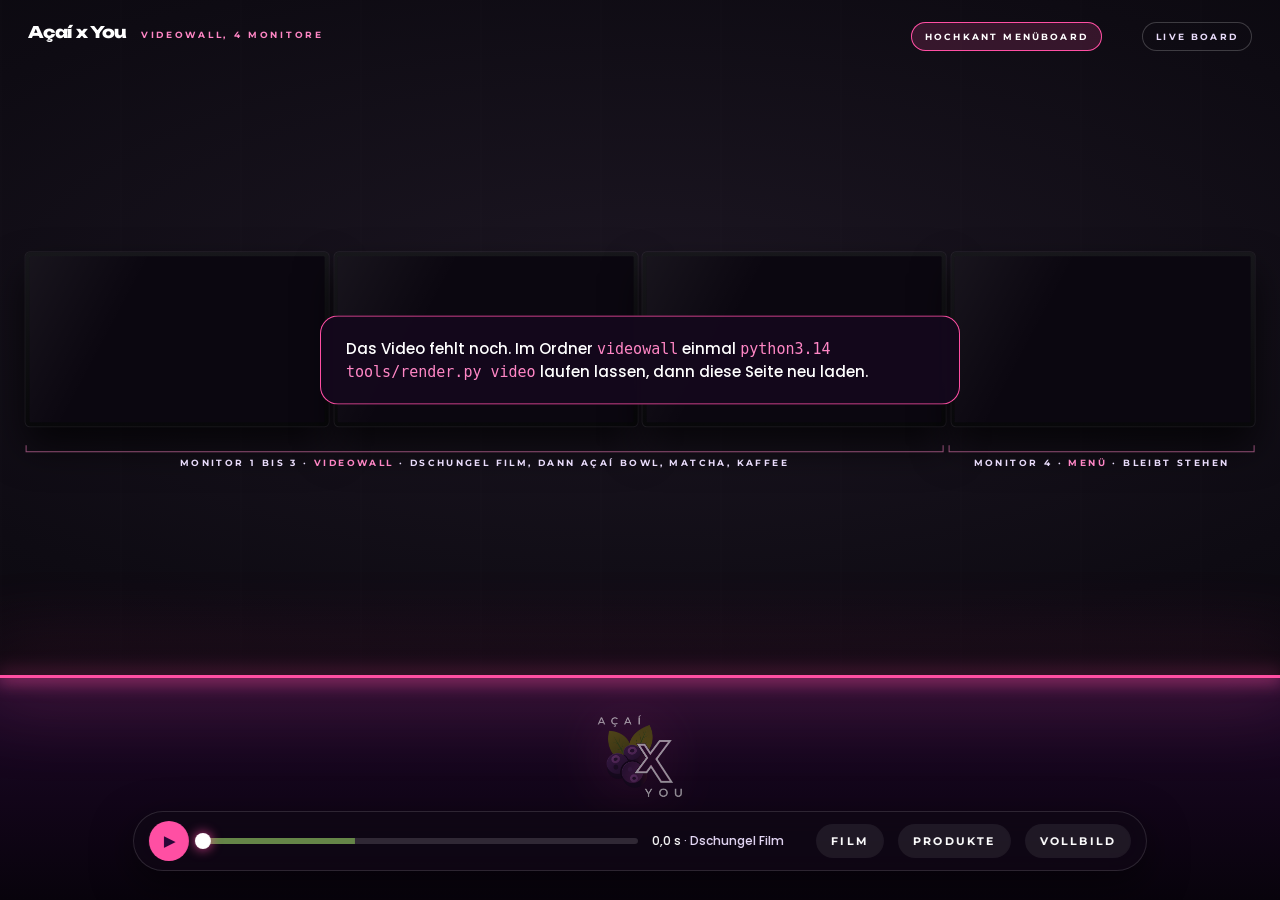
<file: index.html>
<!doctype html>
<html lang="de">
<head>
<meta name="robots" content="noindex, nofollow">
<meta charset="utf-8">
<meta name="viewport" content="width=device-width, initial-scale=1">
<meta name="robots" content="noindex">
<title>Açaí x You Videowall, Ansicht</title>

<style>
  @font-face { font-family: Unbounded; src: url(web/assets/fonts/unbounded-latin-wght-normal.woff2) format("woff2"); font-weight: 200 900; }
  @font-face { font-family: Montserrat; src: url(web/assets/fonts/montserrat-latin-700-normal.woff2) format("woff2"); font-weight: 700; }
  @font-face { font-family: Poppins; src: url(web/assets/fonts/poppins-latin-500-normal.woff2) format("woff2"); font-weight: 500; }
  :root { --pink: #ff4fa3; --pink-hell: #ff86c5; --flieder: #e9dcfb; --luecke: 0.42vw; --rahmen: 0.3vw; }
  * { box-sizing: border-box; }
  html, body { margin: 0; height: 100%; background: #060509; color: #fff; font-family: Poppins, system-ui, sans-serif; overflow: hidden; }

  /* Raum: dunkle Wand, unten die Theke mit Lichtkante */
  .raum { position: fixed; inset: 0; background:
    radial-gradient(120% 70% at 50% 34%, #1c1622 0%, #0e0b13 55%, #060509 100%); }
  .raum::before { content: ""; position: absolute; inset: 0; opacity: 0.5; background:
    repeating-linear-gradient(90deg, rgba(255, 255, 255, 0.012) 0 2px, transparent 2px 120px); }
  .theke { position: absolute; left: 0; right: 0; bottom: 0; height: 25vh; background: linear-gradient(#1d0a29 0%, #120519 55%, #08030c 100%); }
  .theke::before { content: ""; position: absolute; left: 0; right: 0; top: 0; height: 3px; background: var(--pink); box-shadow: 0 0 18px 3px rgba(255, 79, 163, 0.75), 0 0 80px 20px rgba(255, 79, 163, 0.25); }
  .theke::after { content: ""; position: absolute; left: 0; right: 0; top: -9vh; height: 9vh; background: linear-gradient(transparent, rgba(8, 4, 12, 0.55)); }
  .theke img { position: absolute; left: 50%; top: 36%; height: 9.5vh; transform: translate(-50%, -50%); opacity: 0.55; filter: drop-shadow(0 0 30px rgba(255, 79, 163, 0.35)); }

  .kopf { position: fixed; left: 2.2vw; top: 2.4vh; display: flex; align-items: baseline; gap: 14px; z-index: 5; }
  .kopf b { font: 800 clamp(15px, 1.25vw, 22px) Unbounded, sans-serif; letter-spacing: -0.02em; }
  .kopf span { font: 700 clamp(9px, 0.7vw, 12px) Montserrat, sans-serif; letter-spacing: 0.3em; text-transform: uppercase; color: var(--pink-hell); }
  .live { position: fixed; right: 2.2vw; top: 2.4vh; z-index: 5; font: 700 clamp(9px, 0.7vw, 12px) Montserrat, sans-serif; letter-spacing: 0.24em; text-transform: uppercase; color: var(--flieder); text-decoration: none; padding: 9px 14px; border-radius: 99px; box-shadow: inset 0 0 0 1px rgba(255, 255, 255, 0.2); }
  .live:hover { box-shadow: inset 0 0 0 1px var(--pink); color: #fff; }
  .live:not(.zwei) { right: calc(2.2vw + 150px); background: rgba(255, 79, 163, 0.16); box-shadow: inset 0 0 0 1px var(--pink); color: #fff; }
  @media (max-width: 760px) { .live.zwei { display: none; } .live:not(.zwei) { right: 2.2vw; } }

  /* Monitorreihe */
  .wand { position: fixed; left: 50%; top: 40vh; width: min(96vw, calc((75vh - 190px) * 7.3)); transform: translate(-50%, -50%); }
  .schein { position: absolute; left: -3%; right: -3%; top: -55%; bottom: -55%; width: 106%; height: 210%; filter: blur(4.5vw) saturate(1.35); opacity: 0.6; pointer-events: none; }
  .reihe { position: relative; display: grid; grid-template-columns: repeat(4, 1fr); gap: var(--luecke); }
  .monitor { position: relative; padding: var(--rahmen); background: linear-gradient(#17171b, #08080a); border-radius: 0.34vw; cursor: zoom-in;
    box-shadow: 0 0 0 1px rgba(255, 255, 255, 0.07), 0 1.6vw 3vw rgba(0, 0, 0, 0.7); transition: transform 0.25s ease; }
  .monitor:hover { transform: translateY(-0.25vw) scale(1.012); z-index: 2; }
  .monitor canvas { display: block; width: 100%; aspect-ratio: 16 / 9; background: #0b0710; border-radius: 0.1vw; }
  .monitor::after { content: ""; position: absolute; inset: var(--rahmen); pointer-events: none; background: linear-gradient(118deg, rgba(255, 255, 255, 0.055) 0%, transparent 32%); }
  .schilder { display: grid; grid-template-columns: 3fr 1fr; gap: var(--luecke); margin-top: 1.5vw; }
  .schilder div { position: relative; padding-top: 0.9vw; text-align: center; font: 700 clamp(8px, 0.72vw, 13px) Montserrat, sans-serif; letter-spacing: 0.26em; text-transform: uppercase; color: var(--flieder); }
  .schilder div::before { content: ""; position: absolute; left: 0; right: 0; top: 0; height: 0.45vw; border: 1px solid rgba(255, 134, 197, 0.55); border-top: 0; }
  .schilder em { font-style: normal; color: var(--pink-hell); }
  .fehlt { display: none; position: fixed; left: 50%; top: 40vh; transform: translate(-50%, -50%); max-width: 640px; padding: 22px 26px; border-radius: 18px; background: rgba(20, 8, 28, 0.94); box-shadow: inset 0 0 0 1px var(--pink); font-size: 15px; line-height: 1.5; z-index: 9; }
  .fehlt code { color: var(--pink-hell); }
  video.quelle { position: fixed; left: 0; top: 0; width: 8px; height: 8px; opacity: 0.01; pointer-events: none; }

  /* Steuerung */
  .steuer { position: fixed; left: 50%; bottom: 3.2vh; transform: translateX(-50%); z-index: 6; display: flex; align-items: center; gap: 14px; padding: 10px 16px; border-radius: 99px; background: rgba(16, 8, 22, 0.72); backdrop-filter: blur(14px); box-shadow: inset 0 0 0 1px rgba(255, 255, 255, 0.13), 0 14px 40px rgba(0, 0, 0, 0.5); }
  button { font: 700 11px Montserrat, sans-serif; letter-spacing: 0.2em; text-transform: uppercase; color: #fff; background: rgba(255, 255, 255, 0.07); border: 0; border-radius: 99px; padding: 10px 15px; cursor: pointer; white-space: nowrap; }
  button:hover { background: rgba(255, 79, 163, 0.28); }
  button.an { background: var(--pink); color: #2a0738; }
  #spiel { width: 40px; height: 40px; padding: 0; font-size: 14px; letter-spacing: 0; background: var(--pink); color: #2a0738; }
  .leiste { position: relative; width: min(34vw, 520px); height: 40px; display: flex; align-items: center; }
  .leiste .spur { position: absolute; left: 0; right: 0; top: 17px; height: 6px; border-radius: 6px; overflow: hidden; background: rgba(255, 255, 255, 0.14); }
  .leiste .spur i { position: absolute; top: 0; bottom: 0; }
  .leiste .spur .film { left: 0; width: 30%; background: rgba(155, 225, 93, 0.5); }
  .leiste .spur .da { left: 0; background: var(--pink); mix-blend-mode: screen; }
  .leiste input { position: absolute; inset: 0; width: 100%; margin: 0; opacity: 0; cursor: pointer; }
  .leiste .knopf { position: absolute; top: 12px; width: 16px; height: 16px; margin-left: -8px; border-radius: 50%; background: #fff; box-shadow: 0 0 12px rgba(255, 79, 163, 0.9); pointer-events: none; }
  .zeit { min-width: 150px; font: 500 12px Poppins, sans-serif; color: var(--flieder); white-space: nowrap; }
  .zeit b { color: #fff; font-weight: 500; }

  /* Einzelansicht */
  .gross { position: fixed; inset: 0; z-index: 20; display: none; flex-direction: column; align-items: center; justify-content: center; gap: 16px; background: rgba(4, 2, 7, 0.9); backdrop-filter: blur(10px); cursor: zoom-out; }
  .gross.offen { display: flex; }
  .gross video { max-width: 92vw; max-height: 82vh; border-radius: 8px; border: 6px solid #0c0c0f; box-shadow: 0 0 0 1px rgba(255, 255, 255, 0.1), 0 40px 120px rgba(0, 0, 0, 0.8); }
  .gross p { margin: 0; font: 700 12px Montserrat, sans-serif; letter-spacing: 0.26em; text-transform: uppercase; color: var(--flieder); }
  .dreh { display: none; position: fixed; left: 50%; top: calc(40vh + 22vw + 40px); transform: translateX(-50%); width: max-content; max-width: 86vw; text-align: center; font: 700 11px Montserrat, sans-serif; letter-spacing: 0.22em; text-transform: uppercase; color: var(--pink-hell); }
  .dreh::before { content: "⟲"; display: block; font-size: 26px; letter-spacing: 0; margin-bottom: 6px; }
  @media (max-width: 760px) {
    .zeit, .steuer button:not(#spiel) { display: none; } .leiste { width: 56vw; }
    .kopf span { display: none; }
    .schilder div { font-size: 8px; letter-spacing: 0.12em; }
  }
  @media (max-width: 760px) and (orientation: portrait) { .dreh { display: block; } }
</style>
</head>
<body>
<div class="raum"><div class="theke"><img src="web/assets/logo.webp" alt=""></div></div>
<div class="kopf"><b>Açaí x You</b><span>Videowall, 4 Monitore</span></div>
<a class="live" href="hochkant/">Hochkant Menüboard</a><a class="live zwei" href="web/index.html?fugen">Live Board</a>

<div class="wand">
  <canvas class="schein" id="schein" width="384" height="54"></canvas>
  <div class="reihe">
    <div class="monitor" data-m="1" title="Monitor 1 groß ansehen"><canvas width="960" height="540"></canvas></div>
    <div class="monitor" data-m="2" title="Monitor 2 groß ansehen"><canvas width="960" height="540"></canvas></div>
    <div class="monitor" data-m="3" title="Monitor 3 groß ansehen"><canvas width="960" height="540"></canvas></div>
    <div class="monitor" data-m="4" title="Monitor 4 groß ansehen"><canvas width="960" height="540"></canvas></div>
  </div>
  <div class="schilder">
    <div>Monitor 1 bis 3 · <em>Videowall</em> · Dschungel Film, dann Açaí Bowl, Matcha, Kaffee</div>
    <div>Monitor 4 · <em>Menü</em> · bleibt stehen</div>
  </div>
</div>

<div class="dreh">Handy quer halten für die volle Wand.<br>Monitor antippen zeigt ihn groß.</div>
<div class="fehlt" id="fehlt">Das Video fehlt noch. Im Ordner <code>videowall</code> einmal <code>python3.14 tools/render.py video</code> laufen lassen, dann diese Seite neu laden.</div>
<video class="quelle" id="v" muted loop playsinline autoplay preload="auto"></video>

<div class="steuer">
  <button id="spiel" title="Start und Pause">❚❚</button>
  <div class="leiste"><div class="spur"><i class="film"></i><i class="da" id="da"></i></div><div class="knopf" id="knopf"></div><input id="zug" type="range" min="0" max="60" step="0.04" value="0" aria-label="Zeit"></div>
  <div class="zeit"><b id="sek">0,0 s</b> · <span id="phase">Dschungel Film</span></div>
  <button data-t="0">Film</button>
  <button data-t="21.4">Produkte</button>
  <button id="voll">Vollbild</button>
</div>

<div class="gross" id="gross"><video muted loop playsinline></video><p id="grossText"></p></div>

<script>
(function () {
  const $ = (s) => document.querySelector(s);
  const v = $("#v"), bilder = [...document.querySelectorAll(".monitor canvas")].map((c) => c.getContext("2d"));
  const schein = $("#schein").getContext("2d"), zug = $("#zug"), spiel = $("#spiel");
  const FILM = 21, LAENGE = 60;   // wie im Board: Film 12 s Higgsfield plus Spruch (K.KINO), Schleife 60 s (K.LOOP)
  const NAMEN = ["Monitor 1 · Videowall · Açaí Bowl", "Monitor 2 · Videowall · Iced Matcha", "Monitor 3 · Videowall · Kaffee", "Monitor 4 · Menü · Build it YOUR way"];
  document.querySelector(".spur .film").style.width = (FILM / LAENGE) * 100 + "%";

  // ein Video, vier Monitore: jeder bekommt sein Viertel, dadurch immer synchron
  function zeichne() {
    const w = v.videoWidth, h = v.videoHeight;
    if (!w) return;
    bilder.forEach((c, k) => c.drawImage(v, (k * w) / 4, 0, w / 4, h, 0, 0, 960, 540));
    schein.drawImage(v, 0, 0, w, h, 0, 0, 384, 54);
  }
  function anzeige() {
    const t = v.currentTime || 0, p = (t / LAENGE) * 100;
    if (document.activeElement !== zug) zug.value = t;
    $("#da").style.width = p + "%"; $("#knopf").style.left = p + "%";
    $("#sek").textContent = t.toFixed(1).replace(".", ",") + " s";
    $("#phase").textContent = t < FILM ? "Dschungel Film" : "Produkte";
    spiel.textContent = v.paused ? "▶" : "❚❚";
  }
  function schleife() { zeichne(); anzeige(); requestAnimationFrame(schleife); }
  schleife();
  v.addEventListener("seeked", zeichne);
  v.addEventListener("error", () => { $("#fehlt").style.display = "block"; });
  // als Blob laden, sonst kann ein einfacher Server nicht springen (keine Range Anfragen)
  const lokal = /^(localhost|127\.0\.0\.1)$/.test(location.hostname);
  const blob = (url) => lokal ? fetch(url).then((r) => { if (!r.ok) throw 0; return r.blob(); }).then((b) => URL.createObjectURL(b)) : Promise.reject(0);
  blob("export/Acai_x_You_Videowall_Vorschau.mp4").then((u) => { v.src = u; v.play().catch(() => {}); }, () => { v.src = "export/Acai_x_You_Videowall_Vorschau.mp4"; v.play().catch(() => {}); });

  spiel.onclick = () => (v.paused ? v.play() : v.pause());
  zug.oninput = () => { v.currentTime = parseFloat(zug.value); };
  document.querySelectorAll("button[data-t]").forEach((b) => (b.onclick = () => { v.currentTime = parseFloat(b.dataset.t); v.play(); }));
  $("#voll").onclick = () => (document.fullscreenElement ? document.exitFullscreen() : document.documentElement.requestFullscreen());
  addEventListener("keydown", (e) => {
    if (e.key === " ") { e.preventDefault(); spiel.onclick(); }
    if (e.key === "Escape") zu();
    if (e.key === "ArrowRight") v.currentTime = (v.currentTime + 2) % LAENGE;
    if (e.key === "ArrowLeft") v.currentTime = (v.currentTime - 2 + LAENGE) % LAENGE;
  });

  // Klick auf einen Monitor: groß in voller Auflösung, läuft an derselben Stelle weiter
  const gross = $("#gross"), gv = gross.querySelector("video");
  function zu() { gross.classList.remove("offen"); gv.pause(); if (gv.src.startsWith("blob:")) URL.revokeObjectURL(gv.src); gv.removeAttribute("src"); gv.load(); }
  document.querySelectorAll(".monitor").forEach((m) => (m.onclick = () => {
    const k = +m.dataset.m;
    const url = `export/Acai_x_You_Videowall_Monitor${k}.mp4`, start = () => gv.addEventListener("loadedmetadata", () => { gv.currentTime = v.currentTime; gv.play().catch(() => {}); }, { once: true });
    blob(url).then((u) => { start(); gv.src = u; }, () => { start(); gv.src = url; });
    $("#grossText").textContent = NAMEN[k - 1] + " · Klick schließt";
    gross.classList.add("offen");
  }));
  gross.onclick = zu;
})();
</script>
</body>
</html>
</file>
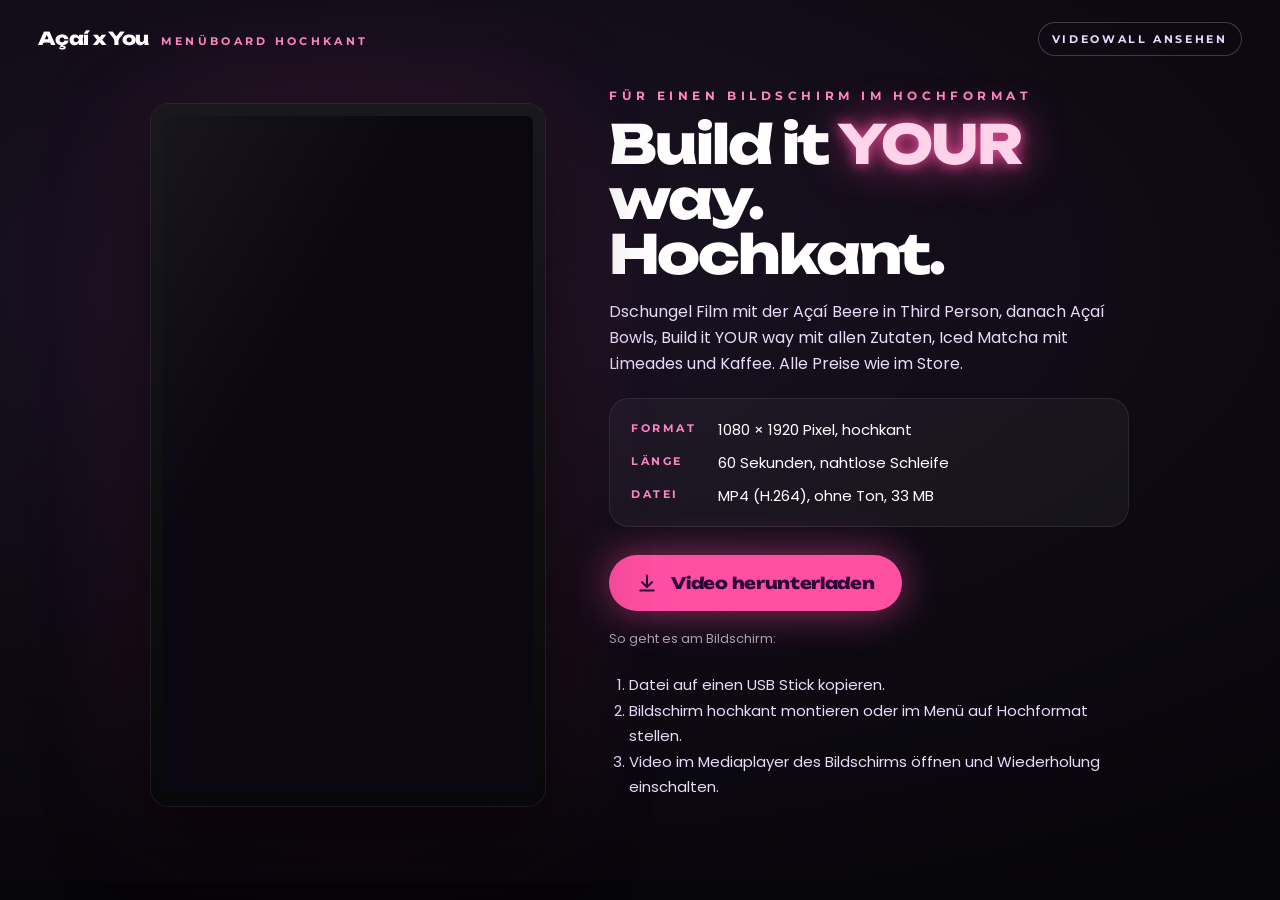
<file: hochkant/index.html>
<!doctype html>
<html lang="de">
<head>
<meta name="robots" content="noindex, nofollow">
<meta charset="utf-8">
<meta name="viewport" content="width=device-width, initial-scale=1">
<meta name="robots" content="noindex">
<title>Açaí x You Menüboard Hochkant</title>
<style>
  @font-face { font-family: Unbounded; src: url(../web/assets/fonts/unbounded-latin-wght-normal.woff2) format("woff2"); font-weight: 200 900; }
  @font-face { font-family: Montserrat; src: url(../web/assets/fonts/montserrat-latin-700-normal.woff2) format("woff2"); font-weight: 700; }
  @font-face { font-family: Poppins; src: url(../web/assets/fonts/poppins-latin-400-normal.woff2) format("woff2"); font-weight: 400; }
  @font-face { font-family: Poppins; src: url(../web/assets/fonts/poppins-latin-600-normal.woff2) format("woff2"); font-weight: 600; }
  :root { --pink: #ff4fa3; --pink-hell: #ff86c5; --flieder: #e9dcfb; --acai: #2a0738; }
  * { box-sizing: border-box; }
  html, body { margin: 0; min-height: 100%; background: #060509; color: #fff; font-family: Poppins, system-ui, sans-serif; }
  body { background: radial-gradient(120% 80% at 30% 30%, #1d1426 0%, #0e0a13 55%, #060509 100%) fixed; }
  .kopf { display: flex; align-items: center; justify-content: space-between; gap: 16px; padding: 22px clamp(16px, 3vw, 40px); }
  .kopf b { font: 800 clamp(16px, 1.4vw, 22px) Unbounded, sans-serif; letter-spacing: -0.02em; }
  .kopf span { font: 700 11px Montserrat, sans-serif; letter-spacing: 0.3em; text-transform: uppercase; color: var(--pink-hell); margin-left: 12px; }
  .kopf a { font: 700 11px Montserrat, sans-serif; letter-spacing: 0.24em; text-transform: uppercase; color: var(--flieder); text-decoration: none; padding: 10px 14px; border-radius: 99px; box-shadow: inset 0 0 0 1px rgba(255, 255, 255, 0.2); white-space: nowrap; }
  .kopf a:hover { box-shadow: inset 0 0 0 1px var(--pink); color: #fff; }
  main { display: grid; grid-template-columns: auto minmax(280px, 520px); gap: clamp(28px, 5vw, 80px); align-items: center; justify-content: center; padding: 10px clamp(16px, 4vw, 60px) 60px; }
  .screen { position: relative; height: min(78vh, 900px); aspect-ratio: 9 / 16; padding: 12px; border-radius: 18px; background: linear-gradient(#18181d, #08080a);
    box-shadow: 0 0 0 1px rgba(255, 255, 255, 0.08), 0 40px 90px rgba(0, 0, 0, 0.75), 0 0 140px rgba(255, 79, 163, 0.14); }
  .screen video { display: block; width: 100%; height: 100%; object-fit: cover; border-radius: 6px; background: #0b0710; }
  .screen::after { content: ""; position: absolute; inset: 12px; border-radius: 6px; pointer-events: none; background: linear-gradient(120deg, rgba(255, 255, 255, 0.06), transparent 35%); }
  .kicker { font: 700 12px Montserrat, sans-serif; letter-spacing: 0.38em; text-transform: uppercase; color: var(--pink-hell); }
  h1 { font: 800 clamp(36px, 4.2vw, 64px)/1.02 Unbounded, sans-serif; letter-spacing: -0.04em; margin: 14px 0 18px; }
  h1 em { font-style: normal; color: #ffd3ea; text-shadow: 0 0 14px rgba(255, 79, 163, 0.95), 0 0 46px rgba(255, 79, 163, 0.75); }
  p { color: var(--flieder); line-height: 1.6; margin: 0 0 22px; font-size: 16px; }
  .daten { display: grid; grid-template-columns: auto 1fr; gap: 10px 22px; margin: 0 0 28px; padding: 20px 22px; border-radius: 20px; background: rgba(255, 255, 255, 0.04); box-shadow: inset 0 0 0 1px rgba(255, 255, 255, 0.08); font-size: 15px; }
  .daten dt { font: 700 11px Montserrat, sans-serif; letter-spacing: 0.22em; text-transform: uppercase; color: var(--pink-hell); padding-top: 3px; }
  .daten dd { margin: 0; color: #fff; }
  .knopf { display: inline-flex; align-items: center; gap: 14px; padding: 18px 28px; border-radius: 99px; background: var(--pink); color: var(--acai); text-decoration: none; font: 800 16px Unbounded, sans-serif; letter-spacing: -0.02em; box-shadow: 0 0 40px rgba(255, 79, 163, 0.55); }
  .knopf:hover { filter: brightness(1.08); }
  .knopf svg { width: 20px; height: 20px; }
  .klein { font-size: 13px; color: rgba(233, 220, 251, 0.7); margin-top: 18px; }
  ol { margin: 0 0 22px; padding-left: 20px; color: var(--flieder); line-height: 1.7; font-size: 15px; }
  @media (max-width: 860px) {
    main { grid-template-columns: 1fr; justify-items: center; }
    .screen { height: auto; width: min(100%, 420px); }
    .text { max-width: 520px; }
    .kopf span { display: none; }
  }
</style>
</head>
<body>
<div class="kopf"><div><b>Açaí x You</b><span>Menüboard Hochkant</span></div><a href="../">Videowall ansehen</a></div>
<main>
  <div class="screen"><video src="../export/Acai_x_You_Menuboard_Hochkant_1080x1920.mp4" muted loop playsinline autoplay preload="auto"></video></div>
  <div class="text">
    <div class="kicker">Für einen Bildschirm im Hochformat</div>
    <h1>Build it <em>YOUR</em> way.<br>Hochkant.</h1>
    <p>Dschungel Film mit der Açaí Beere in Third Person, danach Açaí Bowls, Build it YOUR way mit allen Zutaten, Iced Matcha mit Limeades und Kaffee. Alle Preise wie im Store.</p>
    <dl class="daten">
      <dt>Format</dt><dd>1080 × 1920 Pixel, hochkant</dd>
      <dt>Länge</dt><dd>60 Sekunden, nahtlose Schleife</dd>
      <dt>Datei</dt><dd>MP4 (H.264), ohne Ton, <span id="groesse">rund 30 MB</span></dd>
    </dl>
    <a class="knopf" href="../export/Acai_x_You_Menuboard_Hochkant_1080x1920.mp4" download="Acai_x_You_Menuboard_Hochkant_1080x1920.mp4">
      <svg viewBox="0 0 24 24" fill="none" stroke="currentColor" stroke-width="2.4" stroke-linecap="round" stroke-linejoin="round"><path d="M12 3v12"/><path d="m6 11 6 6 6-6"/><path d="M4 21h16"/></svg>Video herunterladen</a>
    <p class="klein">So geht es am Bildschirm:</p>
    <ol>
      <li>Datei auf einen USB Stick kopieren.</li>
      <li>Bildschirm hochkant montieren oder im Menü auf Hochformat stellen.</li>
      <li>Video im Mediaplayer des Bildschirms öffnen und Wiederholung einschalten.</li>
    </ol>
  </div>
</main>
<script>
  // Dateigröße aus der Antwort des Servers anzeigen
  fetch("../export/Acai_x_You_Menuboard_Hochkant_1080x1920.mp4", { method: "HEAD" }).then((r) => {
    const n = +r.headers.get("content-length");
    if (n) document.getElementById("groesse").textContent = (n / 1e6).toFixed(0).replace(".", ",") + " MB";
  }).catch(() => {});
</script>
</body>
</html>
</file>
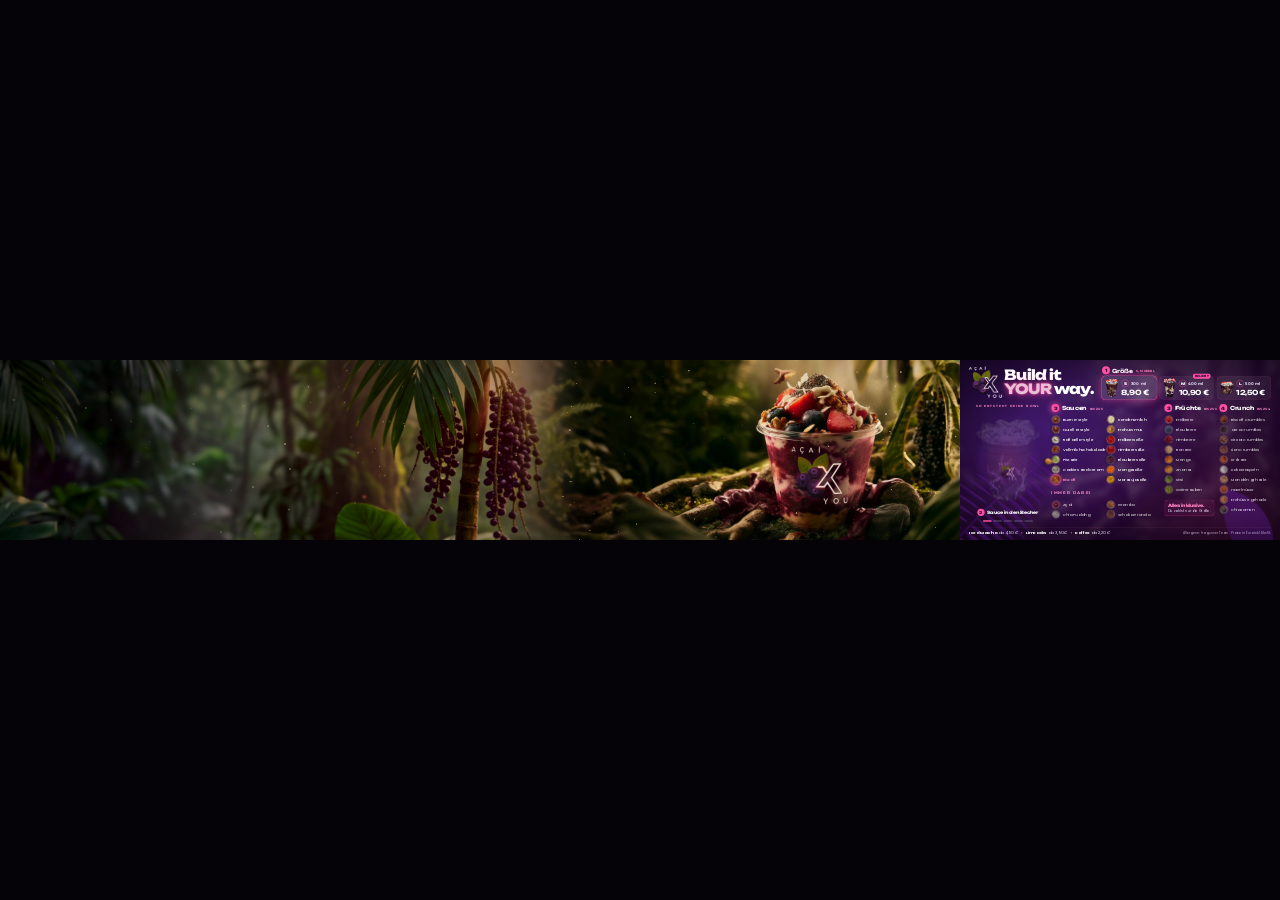
<file: web/index.html>
<!doctype html>
<html lang="de">
<head>
<meta name="robots" content="noindex, nofollow">
<meta charset="utf-8">
<meta name="viewport" content="width=device-width, initial-scale=1">
<meta name="robots" content="noindex">
<title>Açaí x You Videowall</title>
<link rel="stylesheet" href="css/board.css">
</head>
<body>

<div id="blende"><div id="board"><div id="wand"></div></div></div>
<script src="js/formen.js"></script>
<script src="js/daten.js"></script>
<script src="js/kern.js"></script>
<script src="js/dschungel.js"></script>
<script src="js/produkte.js"></script>
<script src="js/menu.js"></script>
<script>
  (function () {
    const K = window.K, wand = document.getElementById("wand");
    K.produkteBauen();
    K.dschungelBauen();
    K.wechselBauen(wand);
    K.menuBauen();
    if (new URLSearchParams(location.search).has("fugen"))
      [1920, 3840, 5760].forEach((x) => { K.el("div", "fuge", document.getElementById("board")).style.left = x + "px"; });
    K.fertig = () => {
      // Spruch auf die Monitorbreite einpassen: kein Wort darf über die Kante laufen
      const passe = (sel, max) => { const e = document.querySelector(sel), w = e.scrollWidth; if (w > max) e.style.fontSize = (parseFloat(getComputedStyle(e).fontSize) * max) / w + "px"; };
      passe(".amazon", 1680); passe(".spoon", 1680); passe(".zwei .claim", 1640); passe(".eins .from", 1640);
    };
    K.start();
  })();
</script>
</body>
</html>
</file>
<file: web/css/board.css>
/* Videowall Açaí x You: 4 Monitore quer nebeneinander, je 1920 x 1080. Look der Website: Nacht Lila, Neon Pink, Unbounded. */
@font-face { font-family: Unbounded; src: url(../assets/fonts/unbounded-latin-wght-normal.woff2) format("woff2"); font-weight: 200 900; font-display: block; }
@font-face { font-family: Montserrat; src: url(../assets/fonts/montserrat-latin-500-normal.woff2) format("woff2"); font-weight: 500; font-display: block; }
@font-face { font-family: Montserrat; src: url(../assets/fonts/montserrat-latin-600-normal.woff2) format("woff2"); font-weight: 600; font-display: block; }
@font-face { font-family: Montserrat; src: url(../assets/fonts/montserrat-latin-700-normal.woff2) format("woff2"); font-weight: 700; font-display: block; }
@font-face { font-family: Montserrat; src: url(../assets/fonts/montserrat-latin-800-normal.woff2) format("woff2"); font-weight: 800; font-display: block; }
@font-face { font-family: Poppins; src: url(../assets/fonts/poppins-latin-400-normal.woff2) format("woff2"); font-weight: 400; font-display: block; }
@font-face { font-family: Poppins; src: url(../assets/fonts/poppins-latin-500-normal.woff2) format("woff2"); font-weight: 500; font-display: block; }
@font-face { font-family: Poppins; src: url(../assets/fonts/poppins-latin-600-normal.woff2) format("woff2"); font-weight: 600; font-display: block; }
@font-face { font-family: Poppins; src: url(../assets/fonts/poppins-latin-700-normal.woff2) format("woff2"); font-weight: 700; font-display: block; }

:root { --nacht: #120018; --acai: #2a0738; --pink: #ff4fa3; --pink-hell: #ff86c5; --flieder: #e9dcfb; --violett: #7c3aed; }
html, body { margin: 0; height: 100%; background: #050208; overflow: hidden; }
#blende { position: absolute; overflow: hidden; }
#board { position: absolute; left: 0; top: 0; width: 7680px; height: 1080px; transform-origin: 0 0; opacity: 0; }
body.bereit #board { opacity: 1; }
#wand { position: absolute; left: 0; top: 0; width: 5760px; height: 1080px; overflow: hidden; background: var(--nacht); }
.szene { position: absolute; inset: 0; }
.schirm { position: absolute; top: 0; width: 1920px; height: 1080px; overflow: hidden; color: #fff; font-family: Poppins, sans-serif; }
.fuge { position: absolute; top: 0; width: 10px; height: 1080px; margin-left: -5px; background: #050208; z-index: 90; }
img { user-select: none; }
.wechsel { position: absolute; left: 0; top: 0; width: 5760px; height: 1080px; z-index: 50; display: none; }
.lichter { position: absolute; left: 0; top: 0; width: 5760px; height: 1080px; mix-blend-mode: screen; pointer-events: none; }

/* ---------------------------------------------------------------- Neon für YOUR (Stärke über --an) */
em { font-style: normal; color: color-mix(in srgb, #ffd3ea calc(var(--an, 1) * 100%), #5a3350);
  text-shadow: 0 0 calc(14px * var(--an, 1)) rgba(255, 79, 163, calc(0.95 * var(--an, 1))), 0 0 calc(46px * var(--an, 1)) rgba(255, 79, 163, calc(0.8 * var(--an, 1))), 0 0 calc(120px * var(--an, 1)) rgba(255, 79, 163, calc(0.5 * var(--an, 1))); }

/* ---------------------------------------------------------------- Dschungel Kino */
.dschungel { background: #080b05; }
.kamera { position: absolute; inset: 0; transform-origin: 50% 50%; will-change: transform; }
.kamera .grund { position: absolute; left: 0; top: 0; width: 5760px; height: 1080px; }
.stueck { position: absolute; -webkit-mask-size: 100% 100%; mask-size: 100% 100%; }
.voll { background-size: 100% 100%; -webkit-mask-size: 100% 100%; mask-size: 100% 100%; opacity: 0; }
.regen img { position: absolute; left: 0; top: 0; opacity: 0; filter: drop-shadow(0 12px 14px rgba(0, 0, 0, 0.45)); }
.clip { position: absolute; left: 0; top: 0; width: 5760px; height: 1080px; object-fit: fill; }
.fx { position: absolute; left: 0; top: 0; width: 5760px; height: 1080px; }
.strahlen { position: absolute; left: 2300px; top: -220px; width: 3700px; height: 1560px; mix-blend-mode: screen; pointer-events: none; filter: blur(16px);
  background: repeating-linear-gradient(113deg, rgba(255, 214, 150, 0) 0 70px, rgba(255, 220, 160, 0.1) 110px 150px, rgba(255, 214, 150, 0) 200px 330px, rgba(255, 226, 170, 0.07) 360px 420px, rgba(255, 214, 150, 0) 470px 560px);
  -webkit-mask-image: radial-gradient(1500px 1150px at 76% 6%, #000 0, rgba(0, 0, 0, 0.55) 45%, transparent 76%); mask-image: radial-gradient(1500px 1150px at 76% 6%, #000 0, rgba(0, 0, 0, 0.55) 45%, transparent 76%); }
.staub { position: absolute; left: 0; top: 0; width: 5760px; height: 1080px; mix-blend-mode: screen; pointer-events: none; }
.vorn svg { position: absolute; filter: blur(15px); opacity: 0.92; }
.scrim { position: absolute; left: 0; top: 0; width: 4300px; height: 1080px; opacity: 0;
  background: linear-gradient(90deg, rgba(6, 3, 8, 0.5) 0, rgba(6, 3, 8, 0.42) 68%, rgba(6, 3, 8, 0) 100%); }
.spruch { position: absolute; top: 0; width: 1920px; height: 1080px; font-family: Unbounded, sans-serif; color: #fff; text-shadow: 0 6px 30px rgba(0, 0, 0, 0.7), 0 2px 90px rgba(0, 0, 0, 0.6); }
.spruch.eins { left: 0; } .spruch.zwei { left: 1920px; }
.spruch > * { opacity: 0; }
.eins .logo { position: absolute; left: 124px; top: 64px; height: 214px; filter: drop-shadow(0 6px 30px rgba(0, 0, 0, 0.5)); }
.eins .from { position: absolute; left: 132px; top: 338px; font-weight: 700; font-size: 124px; letter-spacing: -0.02em; line-height: 1; }
.eins .amazon { position: absolute; left: 118px; top: 486px; font-weight: 800; font-size: 340px; letter-spacing: -0.04em; line-height: 1; white-space: nowrap; opacity: 1; }
.amazon span, .spoon span { display: inline-block; opacity: 0; }
.zwei .spoon { position: absolute; left: 118px; top: 348px; font-weight: 750; font-size: 172px; letter-spacing: -0.035em; line-height: 1.05; white-space: nowrap; opacity: 1; }
.zwei .claim { position: absolute; left: 126px; top: 610px; font-weight: 650; font-size: 112px; letter-spacing: -0.025em; white-space: nowrap; }

/* ---------------------------------------------------------------- Grund der Produkt Screens und des Menüs */
.grund { position: absolute; inset: 0; background:
  radial-gradient(1300px 900px at 28% 38%, rgba(124, 58, 237, 0.3), transparent 70%),
  radial-gradient(1000px 760px at 88% 96%, rgba(255, 79, 163, 0.17), transparent 70%),
  linear-gradient(155deg, #1d0630 0%, #2a0738 52%, #120018 100%); }
.grund::before { content: ""; position: absolute; inset: -40px; background: url(../assets/buehne/buehne.jpg) var(--x, 0) 0 / 5760px 1160px; filter: blur(16px) saturate(0.3); opacity: 0.2; mix-blend-mode: screen; }
.grund::after { content: ""; position: absolute; inset: 0; background: radial-gradient(ellipse at center, transparent 52%, rgba(8, 0, 14, 0.6) 100%); }
svg.rand { position: absolute; opacity: 0.55; filter: blur(4px); transform-origin: 50% 96%; }
.kicker { font-family: Montserrat, sans-serif; font-weight: 700; font-size: 26px; letter-spacing: 0.42em; text-transform: uppercase; color: var(--pink-hell); }
h2 { font-family: Unbounded, sans-serif; font-weight: 800; font-size: 92px; letter-spacing: -0.035em; line-height: 1; margin: 10px 0 0; }
.kopf { position: absolute; left: 96px; top: 62px; z-index: 3; }
.kopf .unter { font: 500 31px Poppins, sans-serif; color: var(--flieder); margin: 16px 0 0; }
.ring { display: inline-grid; place-items: center; width: 62px; height: 62px; border-radius: 50%; border: 3px solid var(--pink); font: 800 30px Unbounded, sans-serif; color: #fff; box-sizing: border-box; }
.ml { font: 700 28px Montserrat, sans-serif; letter-spacing: 0.14em; color: var(--flieder); }
.beliebt { font: 800 19px Montserrat, sans-serif; letter-spacing: 0.14em; text-transform: uppercase; background: var(--pink); color: var(--acai); padding: 7px 14px; border-radius: 99px; }
.preis { font: 700 78px/1.1 Unbounded, sans-serif; letter-spacing: -0.035em; }
.fuss { position: absolute; left: 0; right: 0; bottom: 32px; text-align: center; font: 400 27px Poppins, sans-serif; color: rgba(233, 220, 251, 0.85); margin: 0; }
.fuss b { color: #fff; font-weight: 600; }

/* Monitor 1: Bowls */
.p1 .seitlich { position: absolute; z-index: 3; right: 96px; top: 76px; text-align: right; font: 600 34px/1.25 Unbounded, sans-serif; letter-spacing: -0.02em; color: var(--flieder); margin: 0; }
.groesse { position: absolute; transform-origin: 50% 100%; z-index: 2; }
.groesse .becher { position: absolute; left: 0; top: 0; width: 100%; height: 100%; filter: drop-shadow(0 30px 36px rgba(0, 0, 0, 0.5)); }
.groesse .schein { position: absolute; left: -34%; right: -34%; top: -14%; bottom: -20%; background: radial-gradient(closest-side, rgba(255, 79, 163, 0.42), rgba(168, 85, 247, 0.18) 55%, transparent 72%); }
.fall { position: absolute; inset: 0; z-index: 1; }
.fall img { position: absolute; left: 0; top: 0; opacity: 0; filter: drop-shadow(0 8px 10px rgba(0, 0, 0, 0.4)); }
.schild { position: absolute; top: 834px; width: 520px; text-align: center; }
.schild .sz { display: flex; justify-content: center; align-items: center; gap: 18px; }
.schild .preis { margin-top: 8px; }

/* Monitor 2: Matcha und Limeades */
.held { position: absolute; }
.held .schein { position: absolute; left: -46%; right: -46%; top: -16%; bottom: -16%; }
.held .film { position: absolute; left: 0; top: 0; width: 100%; height: 100%; object-fit: fill; opacity: 0;
  -webkit-mask-size: 100% 100%; mask-size: 100% 100%; -webkit-mask-repeat: no-repeat; mask-repeat: no-repeat; }
.held .druck { position: absolute; height: auto; }
.held .flick { position: absolute; overflow: hidden; opacity: 0; -webkit-mask-image: radial-gradient(closest-side, #000 62%, transparent 100%); mask-image: radial-gradient(closest-side, #000 62%, transparent 100%); }
.held .flick img { position: absolute; }
.p2 .text { position: absolute; left: 1004px; top: 84px; width: 826px; }
.p2 h2 { font-size: 92px; }
.sorte { position: relative; height: 84px; margin-top: 18px; font: 700 62px/84px Unbounded, sans-serif; letter-spacing: -0.03em; }
.sorte span { position: absolute; left: 0; top: 0; white-space: nowrap; opacity: 0; }
.preise { margin-top: 22px; display: grid; gap: 10px; }
.pk, .pz { display: grid; grid-template-columns: 1fr 216px 216px; align-items: center; }
.pk { padding: 0 22px; }
.pk span { font: 700 24px Montserrat, sans-serif; letter-spacing: 0.3em; color: var(--pink-hell); text-align: right; }
.pz { padding: 13px 22px; border-radius: 24px; background: rgba(255, 255, 255, calc(0.045 + 0.07 * var(--w, 0))); box-shadow: inset 0 0 0 2px rgba(255, 79, 163, calc(0.14 + 0.66 * var(--w, 0))); }
.pz span { font: 700 32px Montserrat, sans-serif; letter-spacing: 0.05em; }
.pz b { font: 700 46px Unbounded, sans-serif; letter-spacing: -0.03em; text-align: right; }
.chips { display: flex; flex-wrap: wrap; gap: 12px; margin-top: 26px; }
.chip { display: inline-flex; align-items: center; gap: 12px; padding: 10px 22px 10px 14px; border-radius: 99px; font: 600 26px Poppins, sans-serif;
  background: rgba(255, 255, 255, calc(0.05 + 0.13 * var(--w, 0))); box-shadow: inset 0 0 0 2px color-mix(in srgb, var(--f) calc(var(--w, 0) * 100%), rgba(255, 255, 255, 0.14)); }
.chip i { width: 22px; height: 22px; border-radius: 50%; }
.milch { font: 400 25px Poppins, sans-serif; color: rgba(233, 220, 251, 0.85); margin: 22px 0 0; }
.leiste { position: absolute; left: 96px; right: 96px; bottom: 30px; height: 152px; display: flex; align-items: center; gap: 26px; border-top: 2px solid rgba(255, 134, 197, 0.25); padding-top: 12px; box-sizing: border-box; }
.limkopf { width: 400px; flex: none; }
.lpreis { display: grid; grid-template-columns: auto auto; justify-content: start; align-items: baseline; gap: 0 16px; margin-top: 8px; }
.lpreis span { font: 600 22px Montserrat, sans-serif; letter-spacing: 0.1em; color: var(--flieder); }
.lpreis b { font: 700 36px Unbounded, sans-serif; letter-spacing: -0.03em; }
.lim { display: flex; align-items: center; gap: 12px; flex: 1; }
.lim img { height: 126px; filter: drop-shadow(0 10px 14px rgba(0, 0, 0, 0.45)); }
.lim span { font: 600 24px/1.15 Poppins, sans-serif; }

/* Monitor 3: Kaffee */
.tasse { position: absolute; transform-origin: 50% 100%; }
.tasse .becher { width: 100%; height: 100%; filter: drop-shadow(0 22px 26px rgba(0, 0, 0, 0.5)); }
.kschild { position: absolute; top: 738px; width: 300px; text-align: center; }
.kschild span { height: 62px; display: flex; align-items: flex-end; justify-content: center; font: 700 24px/1.15 Montserrat, sans-serif; letter-spacing: 0.02em; color: var(--flieder); padding: 0 34px; }
.kschild b { display: block; font: 700 43px Unbounded, sans-serif; letter-spacing: -0.035em; margin-top: 8px; }
.dampf { position: absolute; left: 0; top: 0; mix-blend-mode: screen; pointer-events: none; }
.eis { position: absolute; left: 1584px; top: 262px; height: 454px; }
.eis img { height: 100%; filter: drop-shadow(0 22px 26px rgba(0, 0, 0, 0.5)); }
.eistext { position: absolute; left: 1584px; top: 738px; width: 304px; text-align: center; }
.eistext span { height: 62px; display: flex; align-items: flex-end; justify-content: center; font: 700 25px Montserrat, sans-serif; letter-spacing: 0.03em; color: var(--flieder); }
.eistext b { display: block; font: 700 50px Unbounded, sans-serif; letter-spacing: -0.035em; margin-top: 8px; color: var(--pink-hell); }

/* ---------------------------------------------------------------- Monitor 4: Menü */
.menu .mlogo { position: absolute; left: 50px; top: 32px; height: 200px; }
.menu h1 { position: absolute; left: 264px; top: 44px; margin: 0; font: 800 84px/1.04 Unbounded, sans-serif; letter-spacing: -0.04em; white-space: nowrap; }
.menu .lkopf { position: absolute; display: flex; align-items: center; gap: 14px; height: 52px; white-space: nowrap; }
.lkopf .nr { display: grid; place-items: center; width: 48px; height: 48px; border-radius: 50%; background: var(--pink); color: var(--acai); font: 800 26px Unbounded, sans-serif;
  box-shadow: 0 0 calc(36px * var(--w, 0)) rgba(255, 79, 163, calc(0.95 * var(--w, 0))); }
.lkopf b { font: 700 33px Unbounded, sans-serif; letter-spacing: -0.035em; }
.lkopf i { font: 700 15px Montserrat, sans-serif; font-style: normal; letter-spacing: 0.1em; text-transform: uppercase; color: var(--pink-hell); margin: 8px 0 0 6px; }
.lkopf.klein b { font: 700 22px Montserrat, sans-serif; letter-spacing: 0.34em; text-transform: uppercase; color: color-mix(in srgb, #fff calc(var(--w, 0) * 100%), var(--pink-hell)); }
.zeile { position: absolute; height: 54px; display: flex; align-items: center; gap: 14px; }
.zeile img { width: 54px; height: 54px; flex: none; filter: drop-shadow(0 4px 7px rgba(0, 0, 0, 0.45)); }
.zeile span { font: 500 24px Poppins, sans-serif; letter-spacing: -0.01em; white-space: nowrap; color: color-mix(in srgb, var(--pink-hell) calc(var(--g, 0) * 100%), #fff); }
.zeile::after { content: ""; position: absolute; left: -5px; top: -5px; width: 64px; height: 64px; border-radius: 50%; box-sizing: border-box; border: 3px solid var(--pink); box-shadow: 0 0 22px rgba(255, 79, 163, 0.85); opacity: var(--g, 0); }
.karte { position: absolute; top: 96px; width: 326px; height: 142px; border-radius: 28px; display: flex; align-items: center; gap: 12px; padding: 0 18px; box-sizing: border-box;
  background: rgba(255, 255, 255, calc(0.05 + 0.08 * var(--w, 0))); box-shadow: inset 0 0 0 2px rgba(255, 79, 163, calc(0.22 + 0.78 * var(--w, 0))), 0 0 calc(44px * var(--w, 0)) rgba(255, 79, 163, calc(0.5 * var(--w, 0))); }
.karte img { height: 118px; width: 88px; object-fit: contain; flex: none; }
.karte .zl { display: flex; align-items: center; gap: 10px; }
.karte .ring { width: 44px; height: 44px; font-size: 21px; border-width: 2px; }
.karte .ml { font-size: 21px; }
.karte .beliebt { position: absolute; right: 18px; top: -15px; font-size: 15px; padding: 6px 12px; }
.karte .preis { font-size: 41px; margin-top: 6px; white-space: nowrap; letter-spacing: -0.045em; }
.inkl { position: absolute; left: 1226px; top: 838px; width: 300px; padding: 16px 20px 18px; border-radius: 24px; box-sizing: border-box; background: rgba(255, 79, 163, 0.08);
  box-shadow: inset 0 0 0 2px rgba(255, 79, 163, calc(0.4 + 0.45 * var(--w, 0))); }
.inkl b { display: block; font: 700 26px Unbounded, sans-serif; letter-spacing: -0.03em; color: var(--pink-hell); }
.inkl span { display: block; font: 400 21px/1.3 Poppins, sans-serif; color: var(--flieder); margin-top: 6px; }
.bau { position: absolute; left: 56px; top: 262px; width: 464px; height: 750px; }
.bau .kicker { font-size: 18px; letter-spacing: 0.32em; text-align: center; white-space: nowrap; }
.bau .schein { position: absolute; left: -12%; right: -12%; top: 40px; height: 620px; background: radial-gradient(closest-side, rgba(255, 79, 163, 0.42), rgba(168, 85, 247, 0.17) 55%, transparent 72%); }
.bbecher { position: absolute; transform-origin: 50% 100%; opacity: 0; }
.bbecher img { position: absolute; left: 0; top: 0; width: 100%; height: 100%; }
.bbecher .geist { filter: grayscale(1) brightness(1.5) contrast(0.7); opacity: 0.17; }
.bbecher .echt { -webkit-mask-size: 100% 100%; mask-size: 100% 100%; }
.bbecher .druck { height: auto; }
.flug { position: absolute; inset: 0; pointer-events: none; }
.flug img { position: absolute; left: 0; top: 0; opacity: 0; filter: drop-shadow(0 8px 10px rgba(0, 0, 0, 0.45)); }
.schritt { position: absolute; left: -40px; right: -40px; top: 622px; height: 60px; }
.schritt span { position: absolute; left: 0; right: 0; top: 0; height: 60px; display: flex; justify-content: center; align-items: center; gap: 12px; font: 700 26px Unbounded, sans-serif; letter-spacing: -0.03em; white-space: nowrap; opacity: 0; }
.schritt i { display: inline-grid; place-items: center; width: 44px; height: 44px; border-radius: 50%; background: var(--pink); color: var(--acai); font: 800 23px Unbounded, sans-serif; font-style: normal; }
.punkte { position: absolute; left: 0; right: 0; top: 700px; display: flex; justify-content: center; gap: 10px; }
.punkte i { width: 52px; height: 8px; border-radius: 9px; background: color-mix(in srgb, var(--pink) calc(var(--w, 0) * 100%), rgba(255, 255, 255, 0.18)); }
.mfuss { position: absolute; left: 56px; right: 56px; bottom: 24px; display: flex; justify-content: space-between; align-items: center; border-top: 2px solid rgba(255, 134, 197, 0.22); padding-top: 13px; font: 400 25px Poppins, sans-serif; color: var(--flieder); }
.mfuss b { font-weight: 700; color: #fff; }
.mfuss i { display: inline-block; width: 8px; height: 8px; border-radius: 50%; background: var(--pink); margin: 0 18px 4px; }
.mfuss .klein { font-size: 20px; color: rgba(233, 220, 251, 0.72); }
</file>
